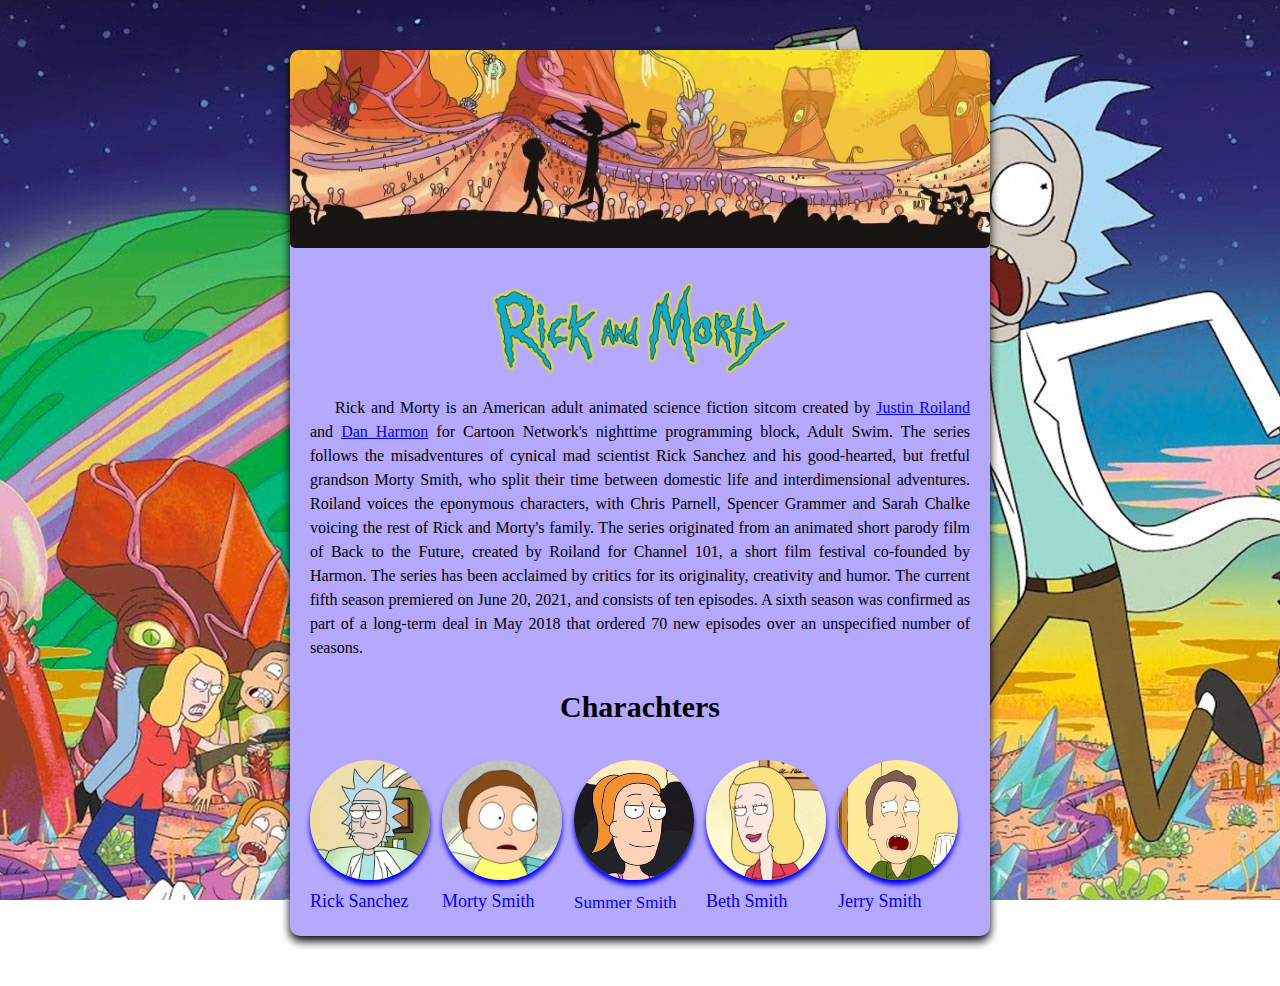
<file: project/html/index.html>
<!DOCTYPE html>
<html>

   <head>
       <meta chatset="utf-8">
       <link rel="stylesheet" href="../css/style.css">
       <title>Rick and Morty</title>
   </head>

   <body>
       <div class = "page">
           
            <img class = "image" src="../img/main_preview.jpg" alt="main_preview_img">
           
           
            <img class = "page_title" src="../img/title.png" alt="Rick and Morty">   
            
            <p class = "text" style="text-indent: 25px;">Rick and Morty is an American adult animated science fiction sitcom created by <a href="https://en.wikipedia.org/wiki/Justin_Roiland">Justin Roiland</a> and <a href="https://en.wikipedia.org/wiki/Dan_Harmon">Dan Harmon</a> for Cartoon Network's nighttime programming block, Adult Swim. The series follows the misadventures of cynical mad scientist Rick Sanchez and his good-hearted, but fretful grandson Morty Smith, who split their time between domestic life and interdimensional adventures.

            Roiland voices the eponymous characters, with Chris Parnell, Spencer Grammer and Sarah Chalke voicing the rest of Rick and Morty's family. The series originated from an animated short parody film of Back to the Future, created by Roiland for Channel 101, a short film festival co-founded by Harmon. The series has been acclaimed by critics for its originality, creativity and humor.
        
            The current fifth season premiered on June 20, 2021, and consists of ten episodes. A sixth season was confirmed as part of a long-term deal in May 2018 that ordered 70 new episodes over an unspecified number of seasons.</p>

            <h2 class = "charachters_heading">Charachters</h2>

            <a href="rick_sanchez.html"><figure class = "rick">
                <img class = "rick_img" src="../img/rick.jpg" alt="Rick Sanchez">
                <figcaption>Rick Sanchez</figcaption>
            </figure></a>
            <a href="morty_smith.html"><figure class = "morty">
                <img class = "morty_img" src="../img/morty.jpg" alt="Morty Smith">
                <figcaption>Morty Smith</figcaption>
            </figure></a>
            <a href="summer_smith.html"><figure class = "summer">
                <img class = "summer_img" src="../img/summer.jpg" alt="Summer Smith">
                <figcaption>Summer Smith</figcaption>
            </figure></a>
            <a href="beth_smith.html"><figure class = "morty">
                <img class = "morty_img" src="../img/beth.jpg" alt="Beth Smith">
                <figcaption>Beth Smith</figcaption>
            </figure></a>
            <a href="jerry_smith.html"><figure class = "morty">
                <img class = "morty_img" src="../img/jerry.jpg" alt="Jerry Smith">
                <figcaption>Jerry Smith</figcaption>
            </figure></a>
            
        </div>
   </body>

</html>
</file>
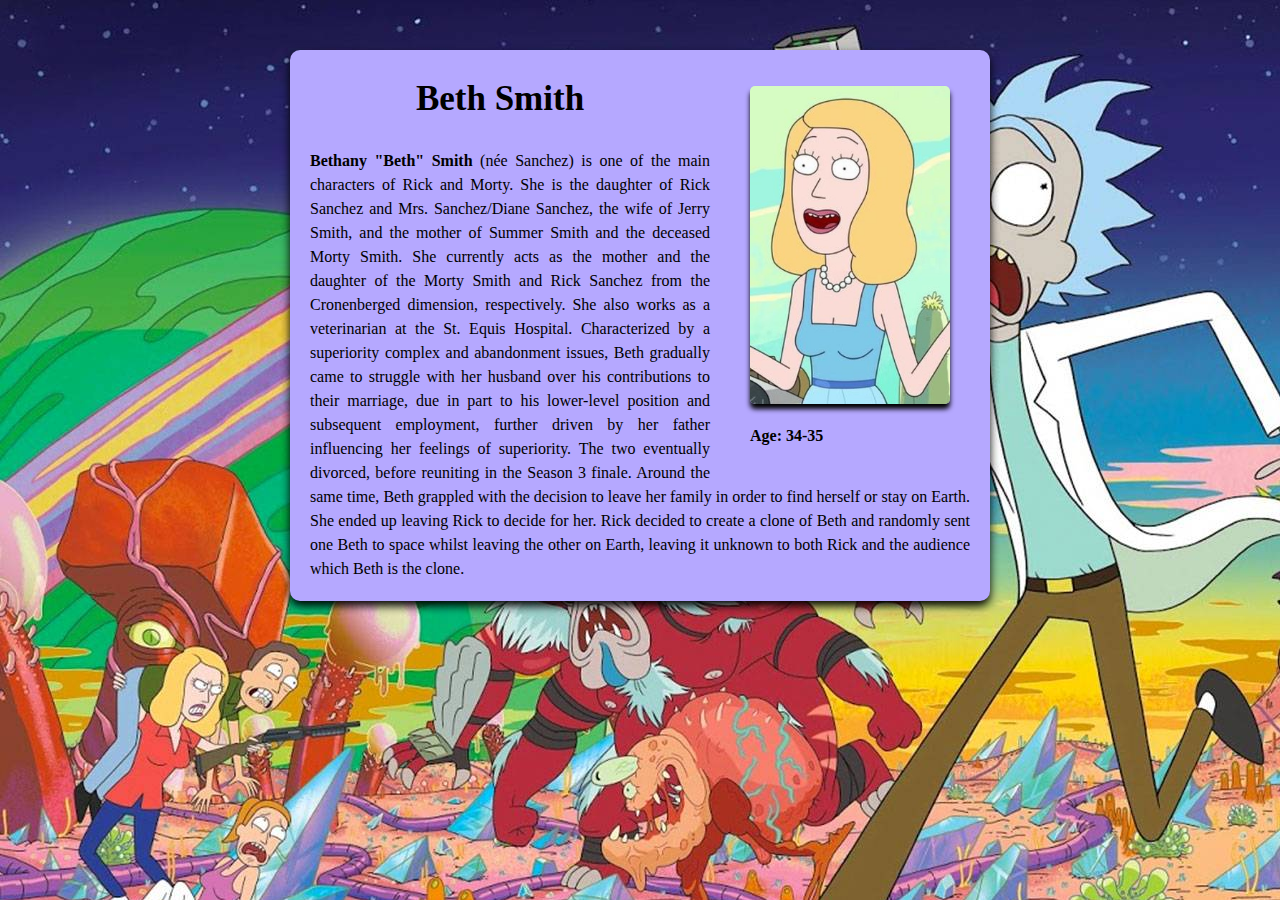
<file: project/html/beth_smith.html>
<!DOCTYPE html>
<html>
    <head>
        <meta chatset="utf-8">
        <link rel="stylesheet" href="../css/character_style.css">
        <title>Beth Smith</title>
    
    </head>

    <body>
        
        <div class = "page">
           <figure style="float: right;">
            <img class="rick_photo" src="../img/beth_smith.jpg" alt="Beth Smith">
            <figcaption><b>Age: 34-35</b></figcaption>
           </figure>
            <h1 class="page_title">Beth Smith</h1>
            
            <p class = "text"> <b>Bethany "Beth" Smith</b> (née Sanchez) is one of the main characters of Rick and Morty. She is the daughter of Rick Sanchez and Mrs. Sanchez/Diane Sanchez, the wife of Jerry Smith, and the mother of Summer Smith and the deceased Morty Smith. She currently acts as the mother and the daughter of the Morty Smith and Rick Sanchez from the Cronenberged dimension, respectively. She also works as a veterinarian at the St. Equis Hospital.
                Characterized by a superiority complex and abandonment issues, Beth gradually came to struggle with her husband over his contributions to their marriage, due in part to his lower-level position and subsequent employment, further driven by her father influencing her feelings of superiority. The two eventually divorced, before reuniting in the Season 3 finale.
                
                Around the same time, Beth grappled with the decision to leave her family in order to find herself or stay on Earth. She ended up leaving Rick to decide for her. Rick decided to create a clone of Beth and randomly sent one Beth to space whilst leaving the other on Earth, leaving it unknown to both Rick and the audience which Beth is the clone.</p>
        </div>    
    </body>
</html>
</file>
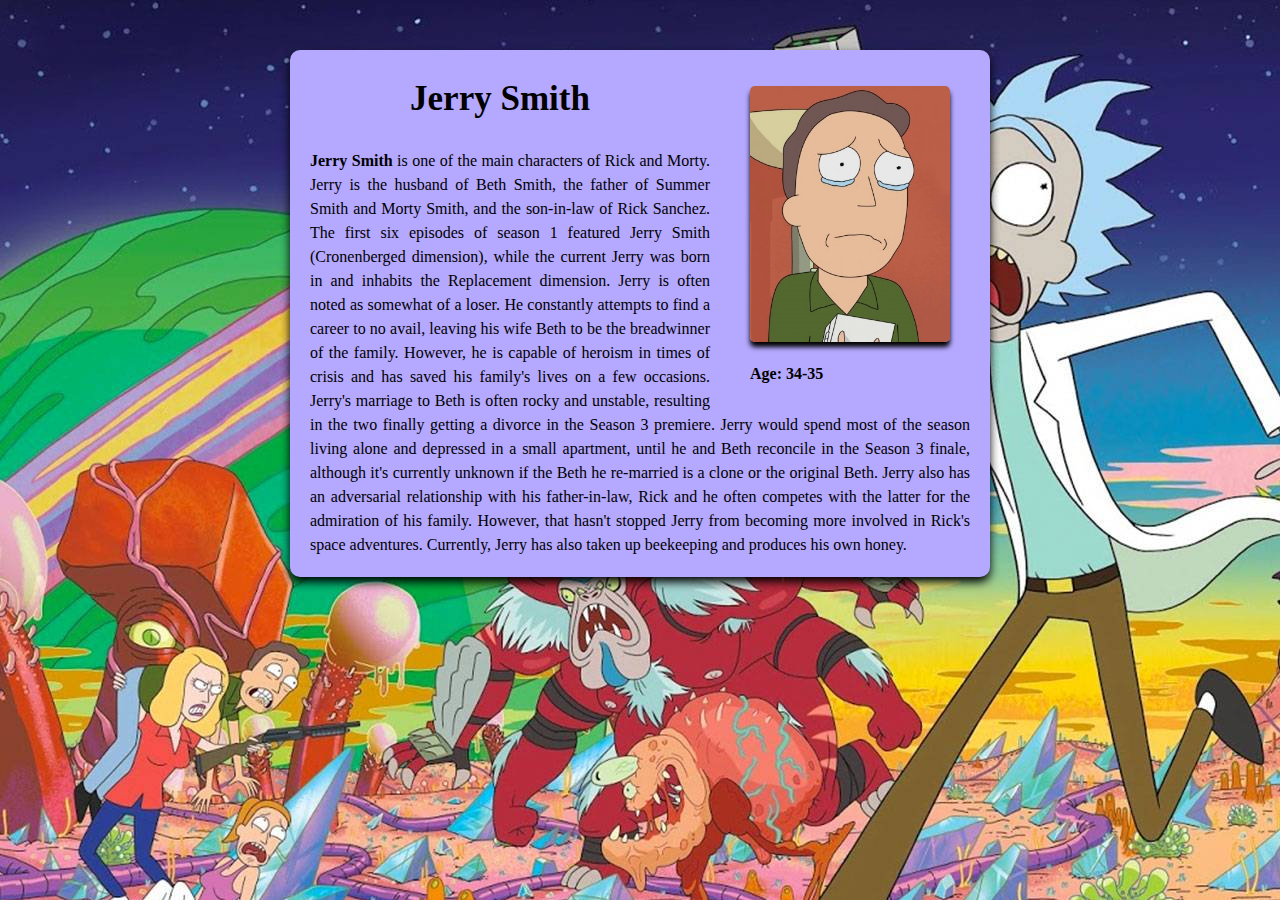
<file: project/html/jerry_smith.html>
<!DOCTYPE html>
<html>
    <head>
        <meta chatset="utf-8">
        <link rel="stylesheet" href="../css/character_style.css">
        <title>Jerry Smith</title>
    
    </head>

    <body>
        
        <div class = "page">
           <figure style="float: right;">
            <img class="rick_photo" src="../img/jerry_smith.jpg" alt="Jerry Smith">
            <figcaption><b>Age: 34-35</b></figcaption>
           </figure>
            <h1 class="page_title">Jerry Smith</h1>
            
            <p class = "text"> <b>Jerry Smith</b> is one of the main characters of Rick and Morty. Jerry is the husband of Beth Smith, the father of Summer Smith and Morty Smith, and the son-in-law of Rick Sanchez. The first six episodes of season 1 featured Jerry Smith (Cronenberged dimension), while the current Jerry was born in and inhabits the Replacement dimension.

                Jerry is often noted as somewhat of a loser. He constantly attempts to find a career to no avail, leaving his wife Beth to be the breadwinner of the family. However, he is capable of heroism in times of crisis and has saved his family's lives on a few occasions. Jerry's marriage to Beth is often rocky and unstable, resulting in the two finally getting a divorce in the Season 3 premiere. Jerry would spend most of the season living alone and depressed in a small apartment, until he and Beth reconcile in the Season 3 finale, although it's currently unknown if the Beth he re-married is a clone or the original Beth.
                
                Jerry also has an adversarial relationship with his father-in-law, Rick and he often competes with the latter for the admiration of his family. However, that hasn't stopped Jerry from becoming more involved in Rick's space adventures. Currently, Jerry has also taken up beekeeping and produces his own honey.</p>
        </div>    
    </body>
</html>
</file>
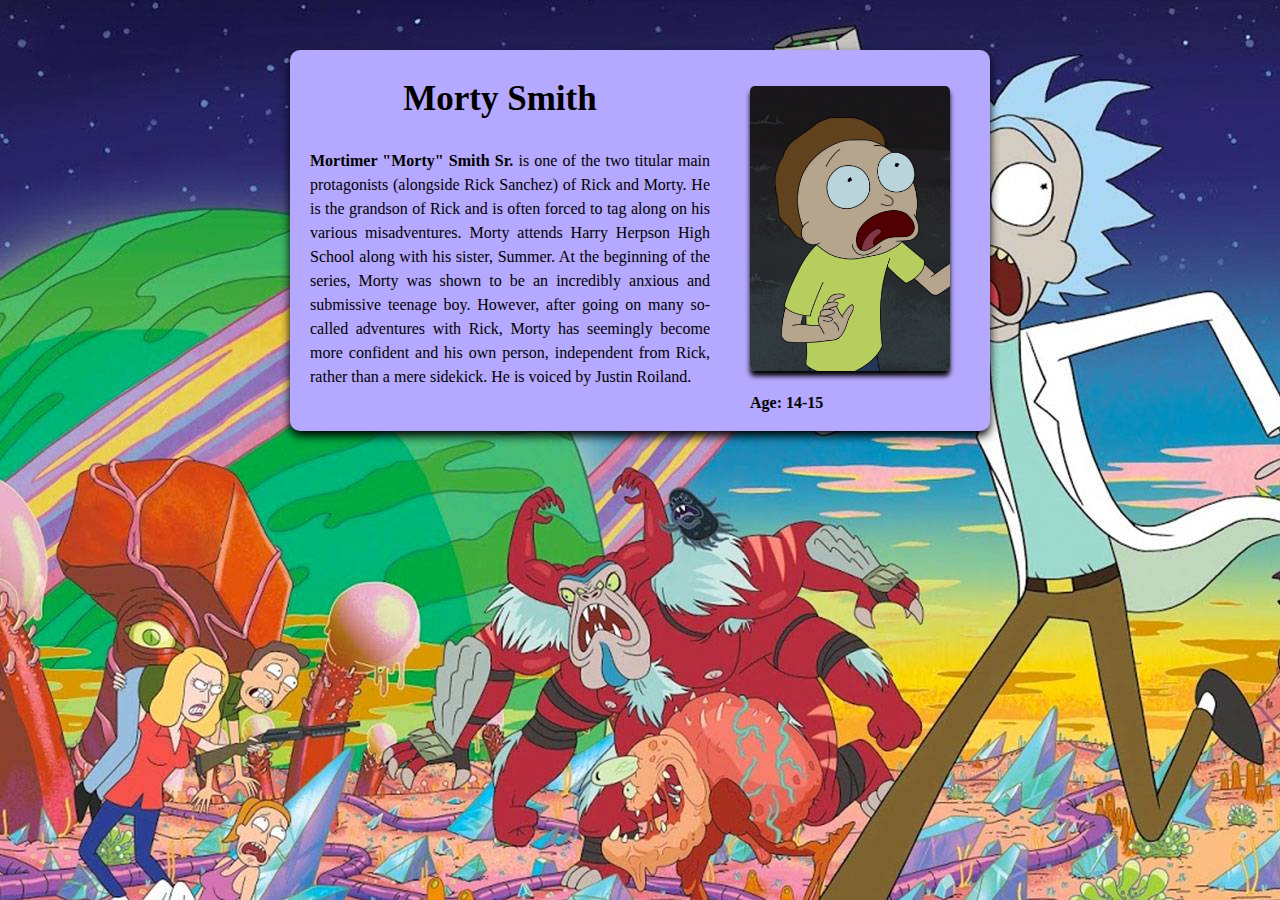
<file: project/html/morty_smith.html>
<!DOCTYPE html>
<html>
    <head>
        <meta chatset="utf-8">
        <link rel="stylesheet" href="../css/character_style.css">
        <title>Morty Smith</title>
    
    </head>

    <body>
        
        <div class = "page">
           <figure style="float: right;">
            <img class="rick_photo" src="../img/morty_smith.jpg" alt="Morty Smith">
            <figcaption><b>Age: 14-15</b></figcaption>
           </figure>
            <h1 class="page_title">Morty Smith</h1>
            
            <p class = "text"> <b>Mortimer "Morty" Smith Sr.</b> is one of the two titular main protagonists (alongside Rick Sanchez) of Rick and Morty.
                He is the grandson of Rick and is often forced to tag along on his various misadventures. Morty attends Harry Herpson High School along with his sister, Summer. At the beginning of the series, Morty was shown to be an incredibly anxious and submissive teenage boy. However, after going on many so-called adventures with Rick, Morty has seemingly become more confident and his own person, independent from Rick, rather than a mere sidekick.
                
                He is voiced by Justin Roiland.</p>
        </div>    
    </body>
</html>
</file>
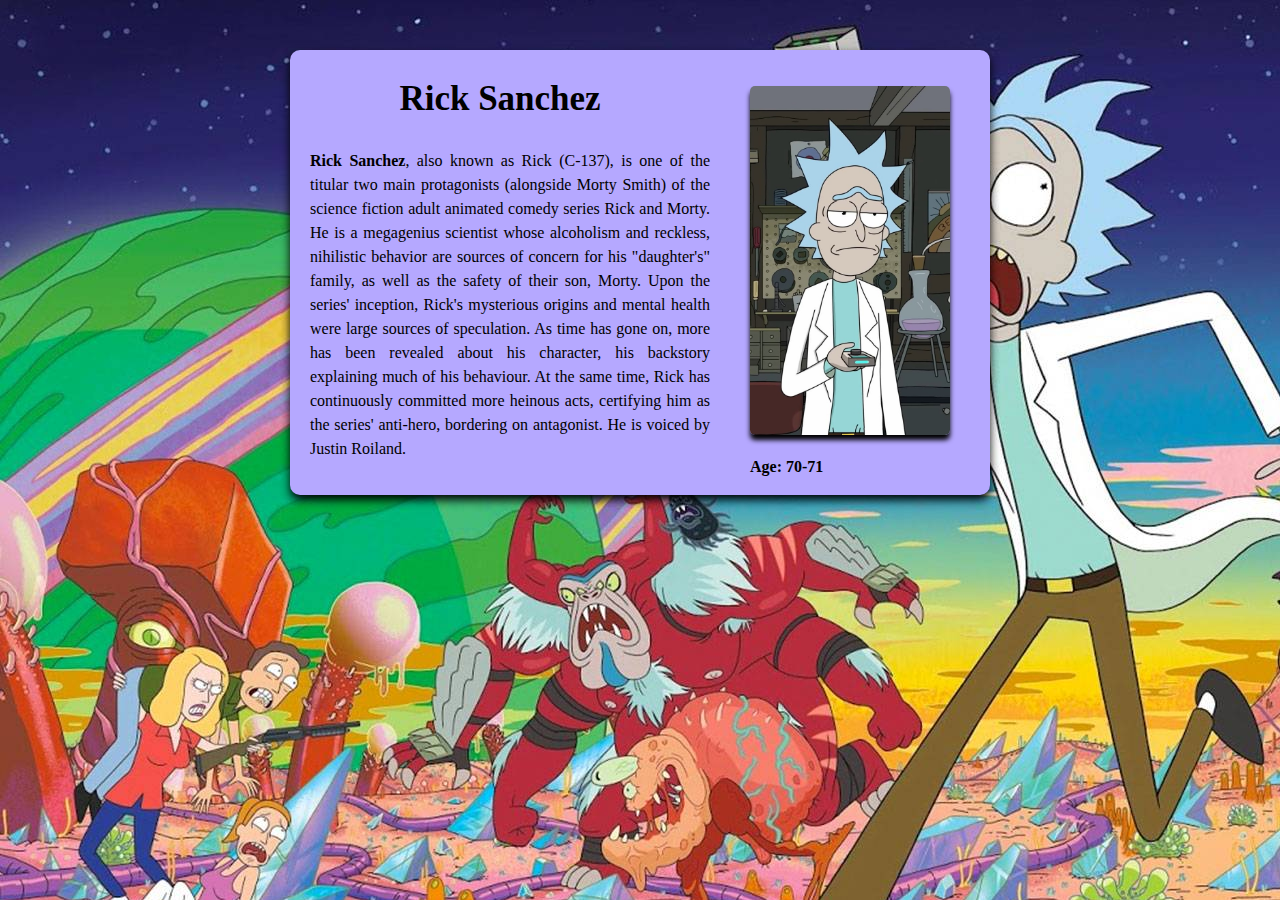
<file: project/html/rick_sanchez.html>
<!DOCTYPE html>
<html>
    <head>
        <meta chatset="utf-8">
        <link rel="stylesheet" href="../css/character_style.css">
        <title>Rick Sanchez</title>
    
    </head>

    <body>
        
        <div class = "page">
           <figure style="float: right;">
            <img class="rick_photo" src="../img/rick_sanchez.jpg" alt="Rick Sanchez">
            <figcaption><b>Age: 70-71</b></figcaption>
           </figure>
            <h1 class="page_title">Rick Sanchez</h1>
            
            <p class = "text"> <b>Rick Sanchez</b>, also known as Rick (C-137), is one of the titular two main protagonists (alongside Morty Smith) of the science fiction adult animated comedy series Rick and Morty.

                He is a megagenius scientist whose alcoholism and reckless, nihilistic behavior are sources of concern for his "daughter's" family, as well as the safety of their son, Morty. Upon the series' inception, Rick's mysterious origins and mental health were large sources of speculation. As time has gone on, more has been revealed about his character, his backstory explaining much of his behaviour. At the same time, Rick has continuously committed more heinous acts, certifying him as the series' anti-hero, bordering on antagonist.
                
                He is voiced by Justin Roiland.</p>
        </div>    
    </body>
</html>
</file>
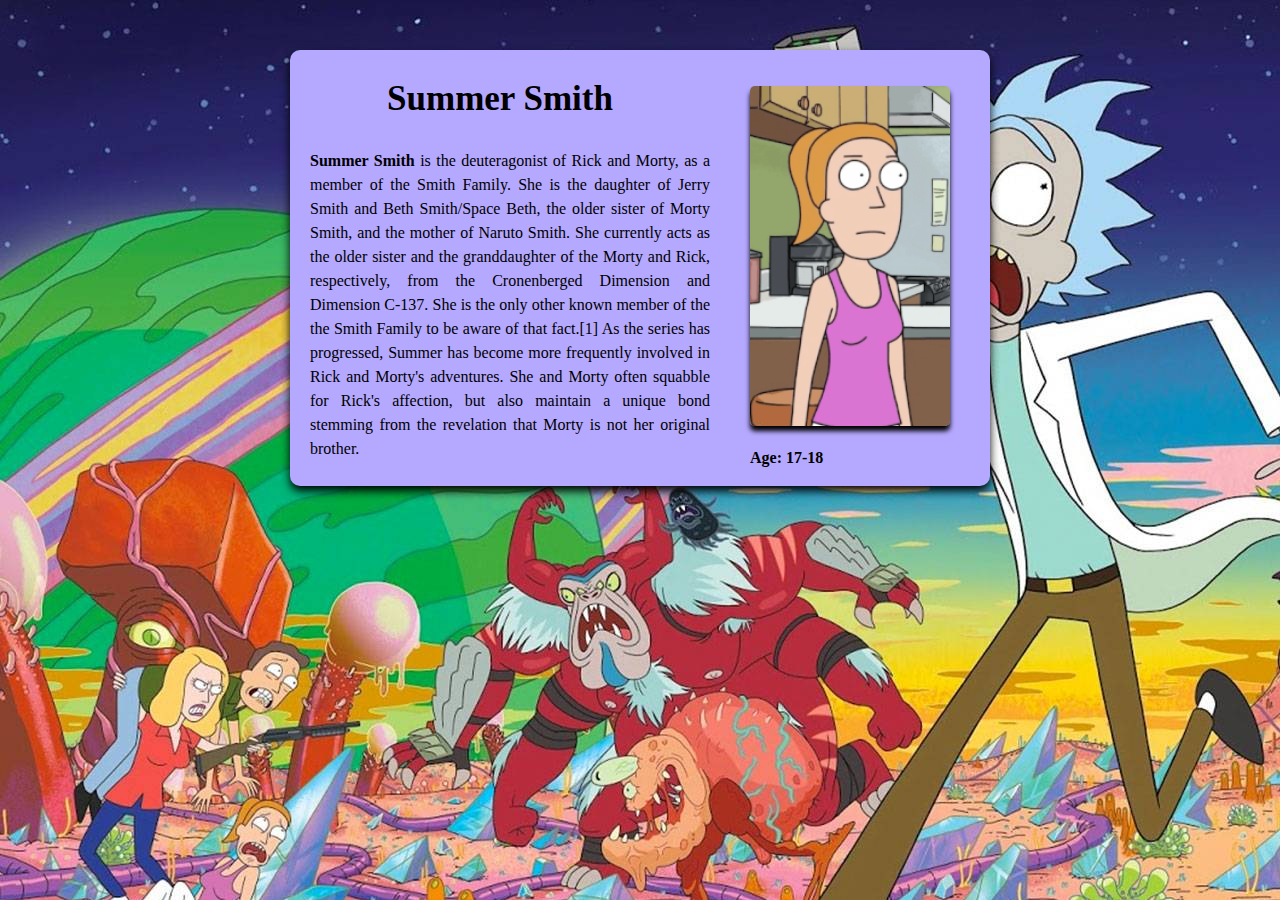
<file: project/html/summer_smith.html>
<!DOCTYPE html>
<html>
    <head>
        <meta chatset="utf-8">
        <link rel="stylesheet" href="../css/character_style.css">
        <title>Summer Smith</title>
    
    </head>

    <body>
        
        <div class = "page">
           <figure style="float: right;">
            <img class="rick_photo" src="../img/summer_smith.jpeg" alt="Summer Smith">
            <figcaption><b>Age: 17-18</b></figcaption>
           </figure>
            <h1 class="page_title">Summer Smith</h1>
            
            <p class = "text"> <b>Summer Smith</b> is the deuteragonist of Rick and Morty, as a member of the Smith Family. She is the daughter of Jerry Smith and Beth Smith/Space Beth, the older sister of Morty Smith, and the mother of Naruto Smith.
                She currently acts as the older sister and the granddaughter of the Morty and Rick, respectively, from the Cronenberged Dimension and Dimension C-137. She is the only other known member of the the Smith Family to be aware of that fact.[1] As the series has progressed, Summer has become more frequently involved in Rick and Morty's adventures. She and Morty often squabble for Rick's affection, but also maintain a unique bond stemming from the revelation that Morty is not her original brother.</p>
        </div>    
    </body>
</html>
</file>
<file: project/css/style.css>
body {
    margin: 0;
    font-family:Bookman Old Style;
    line-height: 1.5;
    background: url("../img/background.jpg");
    background-attachment: fixed;
}
.page {
    overflow: hidden;
    background-color: rgb(181, 168, 255);
    width: 700px;
    margin: 50px auto;
    box-shadow: 0 5px 10px;
    border-radius: 10px;

}  
.image {
    display: block;
    width: 700px;
    border-radius: 5px;
    
}
.page_title {
    display:block;
    width: 300px;
    margin: 0 auto;
}
.text {
    margin: 20px 20px;
    text-align: justify;
}
.charachters_heading {
    font-size: 30px;
    font-family: Comic Sans MS;
    text-align: center;
}

.rick_img {
    width: 120px;
    height: 120px;
    border-radius: 50%;
    box-shadow: 0 5px 5px;
}
.rick {
    margin: 6px 6px;
    margin-left: 20px;
    float: left;
    width: 120px;
    height: 170px;
    font-family: Comic Sans MS;
    font-size: 18px;
}
.morty_img {
    width: 120px;
    height: 120px;
    border-radius: 50%;
    box-shadow: 0 5px 5px;
}
.morty {
    margin: 6px 6px;
    float: left;
    width: 120px;
    height: 170px;
    font-family: Comic Sans MS;
    font-size: 18px;
}
.summer_img {
    width: 120px;
    height: 120px;
    border-radius: 50%;
    box-shadow: 0 5px 5px;
    margin-bottom: 2px;
}
.summer {
    margin: 6px 6px;
    float: left;
    width: 120px;
    height: 170px;
    font-family: Comic Sans MS;
    font-size: 17px;
}
</file>
<file: project/css/character_style.css>
body {
    margin: 0;
    font-family:Bookman Old Style;
    line-height: 1.5;
    background: url("../img/background.jpg");
    background-attachment: fixed;
}
.page {
    overflow: hidden;
    background-color: rgb(181, 168, 255);
    width: 700px;
    margin: 50px auto;
    box-shadow: 0 5px 10px;
    border-radius: 10px;

}  
.rick_photo {
    width: 200px;
    border-radius: 5px;
    box-shadow: 0 5px 5px;
    float: right;
    margin: 20px 0;
}
.page_title {
    font-family: Comic Sans MS;
    text-align: center;
    font-size: 35px;   
}
.text {
    text-align: justify;
    margin: 20px 20px;
}
</file>
